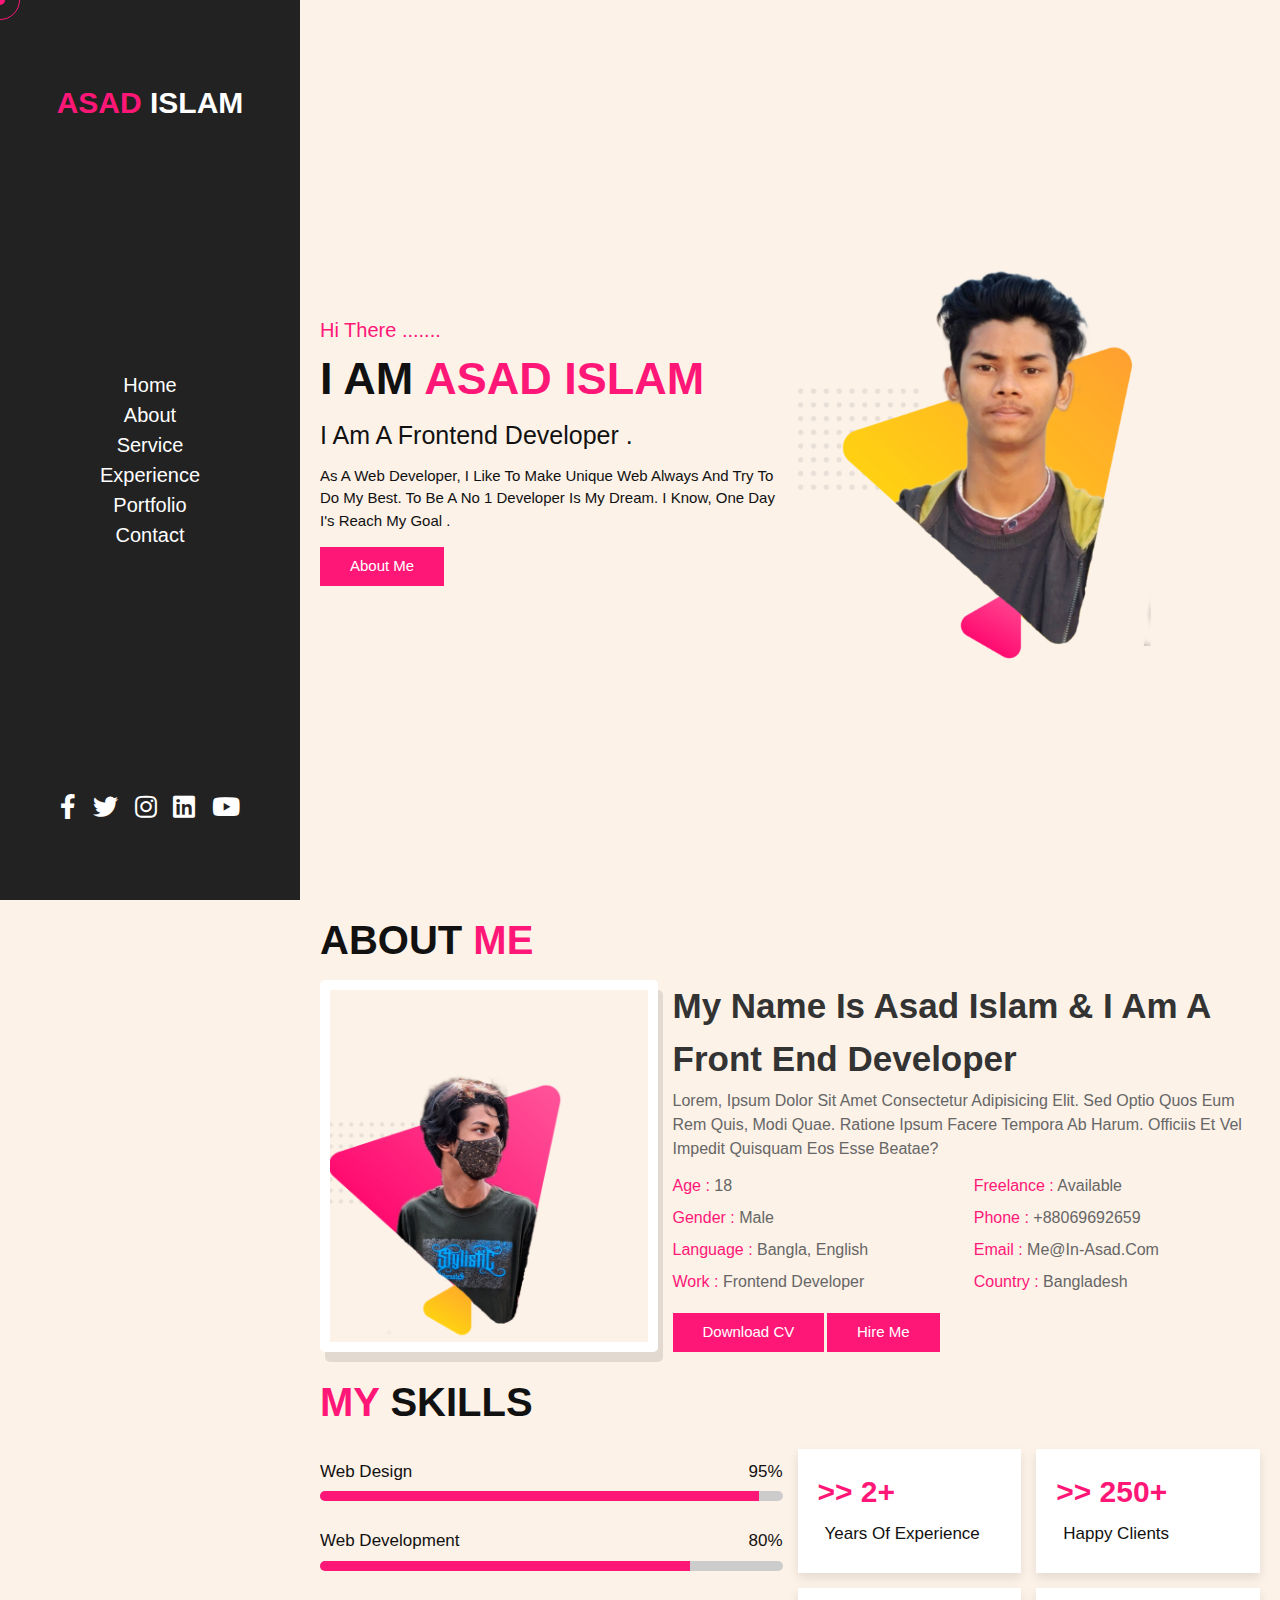
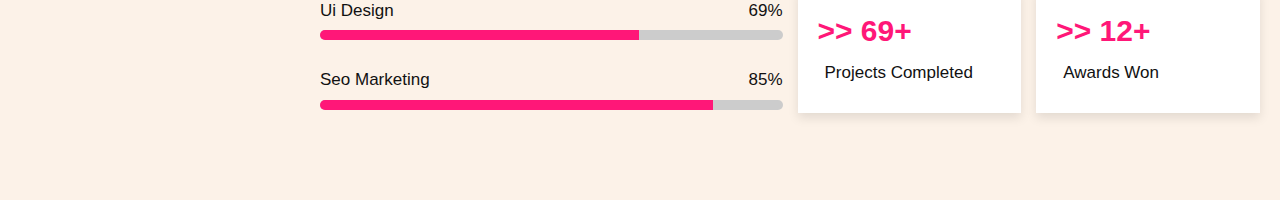
<file: index.html>
<!DOCTYPE html>
<html lang="en">

<head>
    <meta charset="UTF-8">
    <meta http-equiv="X-UA-Compatible" content="IE=edge">
    <meta name="viewport" content="width=device-width, initial-scale=1.0">
    <link rel="stylesheet" href="https://cdnjs.cloudflare.com/ajax/libs/font-awesome/5.15.3/css/all.min.css">
    <link rel="stylesheet" href="style.css">
    <title>Asad Islam | A frontend developer</title>
</head>

<body>
    <!-- custom cursor -->
    <div class="cursor-1"></div>
    <div class="cursor-2"></div>


    <div id="menu-bars" class="fas fa-bars"></div>
    <!-- header section starts -->
    <header>
        <a href="#" class="logo"><span>Asad</span> Islam</a>
        <nav class="navbar">
            <a href="#home">Home</a>
            <a href="#about">About</a>
            <a href="#service">Service</a>
            <a href="#experience">Experience</a>
            <a href="#portfolio">Portfolio</a>
            <a href="#contact">Contact</a>
        </nav>
        <div class="follow">
            <a href="https://www.facebook.com/amazing.asad.124" class="fab fa-facebook-f" target="_blank"></a>
            <a href="https://www.twitter.com/amazingasad124" class="fab fa-twitter" target="_blank"></a>
            <a href="https://www.instagram.com/amazing.asad" class="fab fa-instagram" target="_blank"></a>
            <a href="#" class="fab fa-linkedin"></a>
            <a href="https://www.youtube.com/c/MixingBlender" class="fab fa-youtube" target="_blank"></a>
        </div>
    </header>
    <!-- header section ends -->

    <!-- home section starts -->
    <section class="home" id="home">
        <div class="content">
            <span class="hi">hi there .......</span>
            <h3> i am <span>Asad islam</span></h3>
            <p class="info">I am a frontend developer .</p>
            <p class="text">As a web developer, I like to make unique web Always and try to do my best. To be a no 1
                developer is my dream. I know, one day I's reach my goal .</p>
            <a href="#about" class="btn">About me</a>
        </div>
        <div class="image">
            <img src="images/asad1.png" alt="">
        </div>
    </section>
    <!-- home section ends -->


    <!-- about section starts -->
    <section class="about" id="about">
        <h1 class="heading">about <span>me </span></h1>
        <div class="row-1">
            <div class="image">
                <img src="images/also2.png" alt="">
            </div>
            <div class="content">
                <h3>my name is asad islam & i am a front end developer</h3>
                <p>Lorem, ipsum dolor sit amet consectetur adipisicing elit. Sed optio quos eum rem quis, modi quae. Ratione ipsum facere tempora ab harum. Officiis et vel impedit quisquam eos esse beatae?</p>
                <div class="box-container">
                    <div class="box">
                        <p><span>age :</span> 18</p>
                        <p><span>gender :</span> male</p>
                        <p><span>language :</span> bangla, english</p>
                        <p><span>work :</span> frontend developer</p>
                    </div>
                    <div class="box">
                        <p><span>freelance :</span> available</p>
                        <p><span>phone :</span> +88069692659</p>
                        <p><span>email :</span> me@in-asad.com</p>
                        <p><span>country :</span> bangladesh</p>
                    </div>
                </div>
                <a href="#" class="btn">download CV</a>
                <a href="#" class="btn">hire me</a>

            </div>

        </div>
        <h1 class="heading"> <span>my</span> skills </h1>
        <div class="row-2">

            <div class="skills">
                <div class="progress">
                    <h3>web design <span>95%</span></h3>
                    <div class="bar"><span></span></div>
                </div>
                <div class="progress">
                    <h3>web development <span>80%</span></h3>
                    <div class="bar"><span></span></div>
                </div>
                <div class="progress">
                    <h3>ui design<span>69%</span></h3>
                    <div class="bar"><span></span></div>
                </div>
                <div class="progress">
                    <h3>seo marketing <span>85%</span></h3>
                    <div class="bar"><span></span></div>
                </div>
                
            </div>
            <div class="box-container">

                <div class="box">
                    <h3> >> 2+ </h3>
                    <p>years of experience</p>
                </div>
                <div class="box">
                    <h3> >> 250+ </h3>
                    <p>happy clients</p>
                </div>
                <div class="box">
                    <h3> >> 69+ </h3>
                    <p>projects completed</p>
                </div>
                <div class="box">
                    <h3> >> 12+ </h3>
                    <p>awards won</p>
                </div>


            </div>

        </div>
    </section>


    <!-- about section ends -->


    <script src="script.js"></script>
</body>

</html>
</file>
<file: style.css>
/* header section */
:root{
    --main-color:#ff1778;
}
*{
    font-family: 'Roboto', sans-serif;
    padding: 0;
    margin: 0;
    box-sizing: border-box;
    outline: none;
    border: none;
    text-decoration: none;
    text-transform: capitalize;
    transition: all 0.2s linear;
    line-height: 1.5;
}
html{
    font-size: 62.5%;
    overflow-x: hidden;
    scroll-behavior: smooth;
}
body{
    background: #fcf2e8;
    padding-left: 30rem;
}
section{
    padding: 1rem 2rem;
    min-height: 100vh;
}
.heading{
    font-size: 4rem;
    padding-bottom: 1rem;
    color: #111;
    text-transform: uppercase;
}
.heading span{
    color: var(--main-color);
    text-transform: uppercase;
}
.btn{
    display: inline-block;
    margin-top: 1rem;
    padding: .8rem 3rem;
    background: var(--main-color);
    color: #fff;
    cursor: pointer;
    font-size: 1.5rem;
}
.btn:hover{
    background: #111;
    letter-spacing: .2rem;
}
header{
    width: 30rem;
    text-align: center;
    position: fixed;
    top: 0;
    left: 0;
    bottom: 0;
    display: flex;
    align-items: center;
    justify-content: space-between;
    z-index: 100;
    flex-flow: column;
    padding: 8rem 2rem;
    background: #222;
}
header .logo{
    text-transform: uppercase;
    color: #fff;
    font-size: 3rem;
    font-weight: bolder;
}
header .logo span{
    text-transform: uppercase;
    color: var(--main-color);
}
header .navbar a{
    display: block;
    font-size: 2rem;
    color: #fff;
}
header .navbar a:hover{
    color: var(--main-color);
    letter-spacing: .2rem;
}
header .follow a{
    font-size: 2.5rem;
    color: #fff;
    margin: 0 .7rem;
}
header .follow a:hover{
    color: var(--main-color);
}
#menu-bars{
    position: fixed;
    top: 1rem;
    right: 1rem;
    z-index: 10000;
    background: var(--main-color);
    border-radius: .5rem;
    color: #fff;
    padding: 1rem 1.5rem;
    font-size: 3rem;
    display: none;
    cursor: pointer;
}


/* custom cursor section */
.cursor-1{
    width: 1rem;
    height: 1rem;
    border-radius: 50%;
    position: absolute;
    top: 0px;
    left: 0px;
    pointer-events: none;
    background: var(--main-color);
    transform: translate(-50%, -50%);
    z-index: 10000;
}
.cursor-1.active{
    height: 6rem;
    width: 6rem;
    opacity: .3;
}
.cursor-2{
    width: 4rem;
    height: 4rem;
    border: 1px solid var(--main-color);
    border-radius: 50%;
    position: absolute;
    top: 0px;
    left: 0px;
    pointer-events: none;
    transform: translate(-50%, -50%);
    transition: .1s linear;
    z-index: 10000;

}
.cursor-2.active{
    display: none;
}


/* home section */

.home{
    display: flex;
    align-items: center;
    gap: 1.5rem;
    flex-wrap: wrap;
}
.home .image img{
    width: 100%;
}
.home .image{
    flex: 1 1 40rem;
}
.home .content{
    flex: 1 1 40rem;
}
.home .content .hi{
    font-size: 2rem;
    color: var(--main-color);
}

.home .content h3{
    font-size: 4.5rem;
    text-transform: uppercase;
    color: #111;
}
.home .content h3 span{
    text-transform: uppercase;
    color: var(--main-color);
}
.home .content .info{
    font-size: 2.5rem;
    color: #111;
    padding: .5rem 0;
}
.home .content .text{
    font-size: 1.5rem;
    color: #111;
    padding: .5rem 0;
}
/* about section */
.about .row-1{
    display: flex;
    flex-wrap: wrap;
    gap: 1.5rem;
    padding-bottom: 2rem;
}
.about .row-1 .image{
    flex: 1 1 25rem;
}
.about .row-1 img{
    width: 100%;
    height: 100%;
    object-fit: cover;
    border: 1rem solid #fff;
    border-radius: .5rem;
    box-shadow: .5rem 1rem rgba(0, 0, 0, .1);
}
.about .row-1 .content{
    flex: 1 1 50rem;
}
.about .row-1 .content h3{
    font-size: 3.5rem;
    color: #333;
}
.about .row-1 .content p{
    font-size: 1.6rem;
    color: #666;
    padding: .4rem 0;
}
.about .row-1 .content .box-container{
    display: flex;
    flex-wrap: wrap;
    gap: 1.5rem;
    padding: .5rem 0;
}
.about .row-1 .content .box-container .box{
    flex: 1 1 20rem;
}
.about .row-1 .content .box-container .box span{
    color: var(--main-color);
}
.about .row-2{
    display: flex;
    flex-wrap: wrap;
    gap: 1.5rem;
    align-items: center;
}
.about .row-2 .skills{
    flex: 1 1 40rem;
}
.about .row-2 .progress{
    padding: 1rem 0;
}
.about .row-2 .progress h3{
    display: flex;
    justify-content: space-between;
    padding: .7rem 0;
    font-size: 1.7rem;
    color: #111;
    font-weight: 400;
}
.about .row-2 .progress .bar{
    width: 100%;
    background: #ccc;
    overflow: hidden;
    height: 1rem;
    border-radius: 50rem;
}
.about .row-2 .progress .bar span{
    display: block;
    height: 100%;
    background: var(--main-color);
}
.about .row-2 .progress:nth-child(1) .bar span{
    width: 95%;
}
.about .row-2 .progress:nth-child(2) .bar span{
    width: 80%;
}
.about .row-2 .progress:nth-child(3) .bar span{
    width: 69%;
}
.about .row-2 .progress:nth-child(4) .bar span{
    width: 85%;
}
.about .row-2 .box-container{
    flex: 1 1 40rem;
    display: flex;
    flex-wrap: wrap;
    gap: 1.5rem;
}
.about .row-2 .box-container .box{
    flex: 1 1 15rem;
    padding: 2rem;
    background: #fff;
    box-shadow: 0 .5rem 1rem rgba(0, 0, 0, .1);
}
.about .row-2 .box-container .box h3{
    color: var(--main-color);
    font-size: 3rem;
}
.about .row-2 .box-container .box p{
    color: #111;
    font-size: 1.7rem;
    padding: .7rem;
}













/* media queries */
@media(max-width:991px){
    html{
        font-size: 55.5%;
    }
    body{
        padding: 0;
    }
    #menu-bars{
        display: initial;
    }
    header{
        left: 120%;
    }
    header.active{
        left: 0%;
    }
    .cursor-1, .cursor-2{
        display: none;
    }
}


@media(max-width:450px){
    html{
        font-size: 53%;
    }
    header{
        width: 100%;
    }
    
}
</file>
